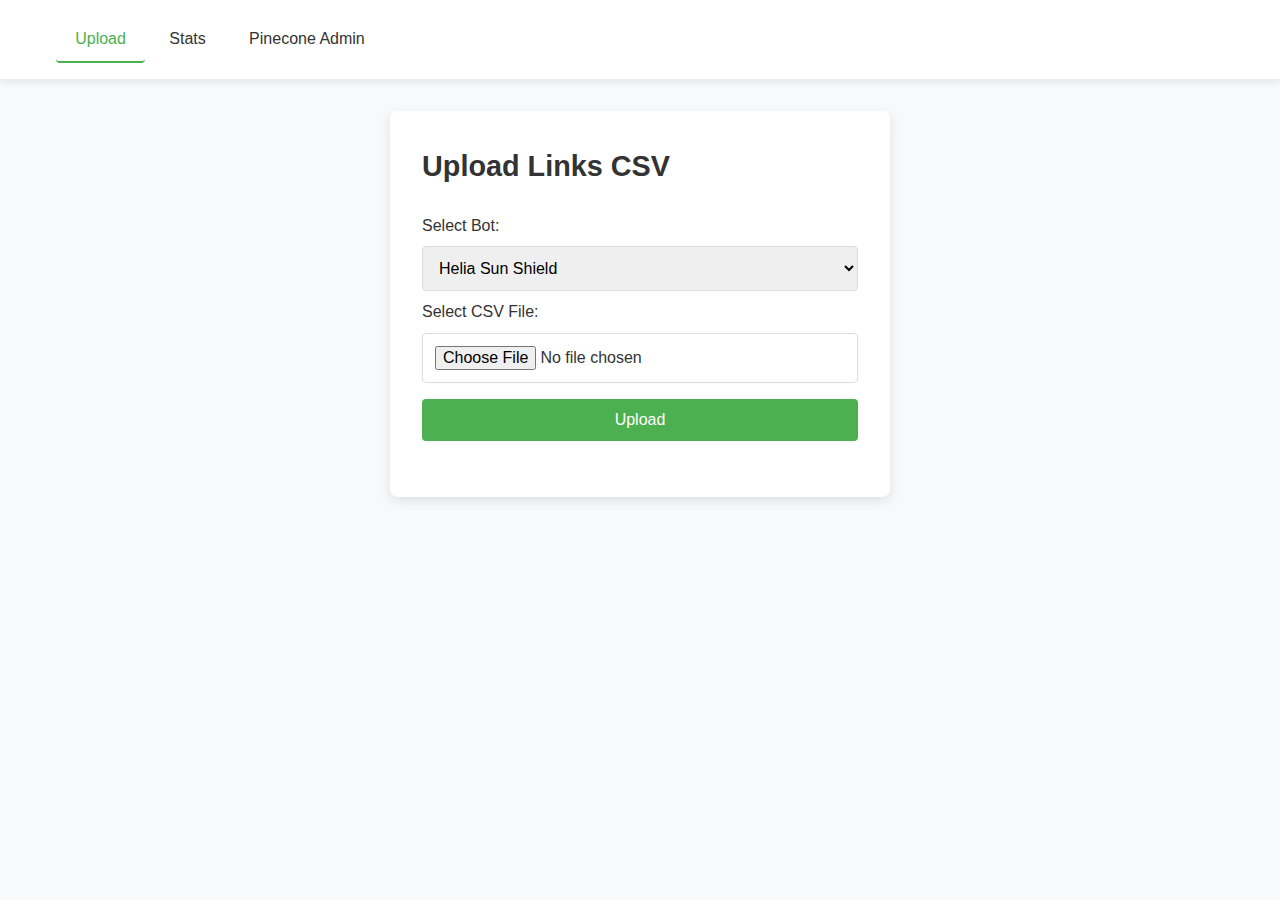
<file: app/templates/upload_form.html>
<!DOCTYPE html>
<html lang="en">
<head>
  <meta charset="UTF-8" />
  <meta name="viewport" content="width=device-width, initial-scale=1.0">
  <title>CSV Uploader</title>
  <link rel="stylesheet" href="/static/style.css">
</head>
<body>
  <header class="app-header">
    <div class="nav-container">
      <nav class="nav-links">
        <a href="/" class="nav-link active">Upload</a>
        <a href="/stats" class="nav-link">Stats</a>
        <a href="/pinecone-admin" class="nav-link">Pinecone Admin</a>
      </nav>
    </div>
  </header>

  <div class="container">
    <h1>Upload Links CSV</h1>
    
    <form id="uploadForm" enctype="multipart/form-data">
      <div class="form-group">
        <label for="bot">Select Bot:</label>
        <select name="bot" id="bot" required>
          <option value="sun-shield">Helia Sun Shield</option>
          <option value="growth-ray">Helia Growth Ray</option>
          <option value="sunbeam">Helia Sunbeam</option>
          <option value="inner-dawn">Helia Inner Dawn</option>
        </select>
      </div>

      <div class="form-group">
        <label for="file">Select CSV File:</label>
        <input type="file" name="file" id="file" accept=".csv" required />
      </div>

      <button type="submit" id="submitBtn">
        <span class="btn-text">Upload</span>
        <span class="btn-loading" style="display: none">
          <div class="loading-spinner"></div>
        </span>
      </button>
    </form>

    <div id="response"></div>
  </div>
  
  <script src="/static/upload.js"></script>
</body>
</html>
</file>
<file: static/style.css>
/* Base Styles */
:root {
  --primary-color: #4CAF50;
  --primary-hover: #3e8e41;
  --error-color: #F44336;
  --warning-color: #FFC107;
  --success-color: #2196F3;
  --processing-color: #4CAF50;
  --text-color: #333;
  --light-text: #666;
  --lightest-bg: #f8f9fa;
  --light-bg: #f0f0f0;
  --border-color: #ddd;
  --card-shadow: 0 4px 12px rgba(0,0,0,0.1);
  --transition-speed: 0.2s;
}

* {
  box-sizing: border-box;
  margin: 0;
  padding: 0;
}

body {
  font-family: 'Segoe UI', Roboto, -apple-system, BlinkMacSystemFont, sans-serif;
  background: var(--lightest-bg);
  color: var(--text-color);
  line-height: 1.6;
  padding: 0;
  margin: 0;
}

.container {
  background: white;
  padding: 2rem;
  max-width: 500px;
  margin: 2rem auto;
  box-shadow: var(--card-shadow);
  border-radius: 8px;
}

.stats-container {
  max-width: 1200px;
}

.admin-container {
  max-width: 1200px;
}

/* Typography */
h1 {
  margin-bottom: 1.5rem;
  font-size: 1.8rem;
  font-weight: 600;
  color: var(--text-color);
}

h2 {
  margin-bottom: 1.2rem;
  font-size: 1.5rem;
  font-weight: 500;
  color: var(--text-color);
}

h3 {
  font-size: 1rem;
  margin-bottom: 0.5rem;
  font-weight: 500;
  color: var(--light-text);
}

/* Navigation */
.app-header {
  background-color: white;
  box-shadow: 0 2px 8px rgba(0,0,0,0.1);
  position: sticky;
  top: 0;
  z-index: 100;
  width: 100%;
}

.nav-container {
  max-width: 1200px;
  margin: 0 auto;
  padding: 0 1rem;
}

.nav-links {
  display: flex;
  margin-bottom: 20px;
  padding: 1rem 0;
  gap: 5px;
}

.nav-link {
  padding: 0.6rem 1.2rem;
  text-decoration: none;
  color: var(--text-color);
  font-weight: 500;
  border-radius: 4px;
  transition: all var(--transition-speed) ease;
}

.nav-link:hover {
  background-color: rgba(76, 175, 80, 0.1);
}

.nav-link.active {
  color: var(--primary-color);
  border-bottom: 2px solid var(--primary-color);
}

/* Form elements */
input, 
select, 
button {
  width: 100%;
  margin: 0.5rem 0;
  padding: 0.75rem;
  border: 1px solid var(--border-color);
  border-radius: 4px;
  font-size: 1rem;
}

input:focus,
select:focus {
  outline: none;
  border-color: var(--primary-color);
  box-shadow: 0 0 0 2px rgba(76, 175, 80, 0.2);
}

button {
  background: var(--primary-color);
  color: white;
  border: none;
  cursor: pointer;
  font-weight: 500;
  transition: background var(--transition-speed) ease;
}

button:hover {
  background: var(--primary-hover);
}

button:disabled {
  opacity: 0.6;
  cursor: not-allowed;
}

/* Loading indicators */
.loading-spinner {
  display: inline-block;
  width: 2rem;
  height: 2rem;
  border: 3px solid rgba(76, 175, 80, 0.2);
  border-radius: 50%;
  border-top-color: var(--primary-color);
  animation: spin 1s ease-in-out infinite;
}

@keyframes spin {
  to { transform: rotate(360deg); }
}

.loading-container {
  display: flex;
  justify-content: center;
  align-items: center;
  padding: 2rem;
  flex-direction: column;
  gap: 1rem;
  color: var(--light-text);
}

/* Status colors */
.status-completed { color: var(--success-color); }
.status-pending { color: var(--warning-color); }
.status-failed { color: var(--error-color); }
.status-processing { color: var(--processing-color); }

/* Error and success messages */
.message {
  padding: 1rem;
  border-radius: 4px;
  margin: 1rem 0;
}

.message.error {
  background-color: rgba(244, 67, 54, 0.1);
  border-left: 4px solid var(--error-color);
  color: var(--error-color);
}

.message.success {
  background-color: rgba(76, 175, 80, 0.1);
  border-left: 4px solid var(--primary-color);
  color: var(--primary-color);
}

.message.warning {
  background-color: rgba(255, 193, 7, 0.1);
  border-left: 4px solid var(--warning-color);
  color: #856404;
}

#response {
  margin-top: 1rem;
}

/* Responsive adjustments */
@media (max-width: 768px) {
  body {
    padding: 0;
  }
  
  .container {
    margin: 0;
    border-radius: 0;
    padding: 1.5rem;
    max-width: 100%;
  }
  
  .nav-links {
    padding: 0.8rem 0;
    overflow-x: auto;
    -webkit-overflow-scrolling: touch;
    margin-bottom: 15px;
  }
  
  .nav-link {
    padding: 0.5rem 1rem;
    white-space: nowrap;
  }
  
  h1 {
    font-size: 1.5rem;
  }
}
</file>
